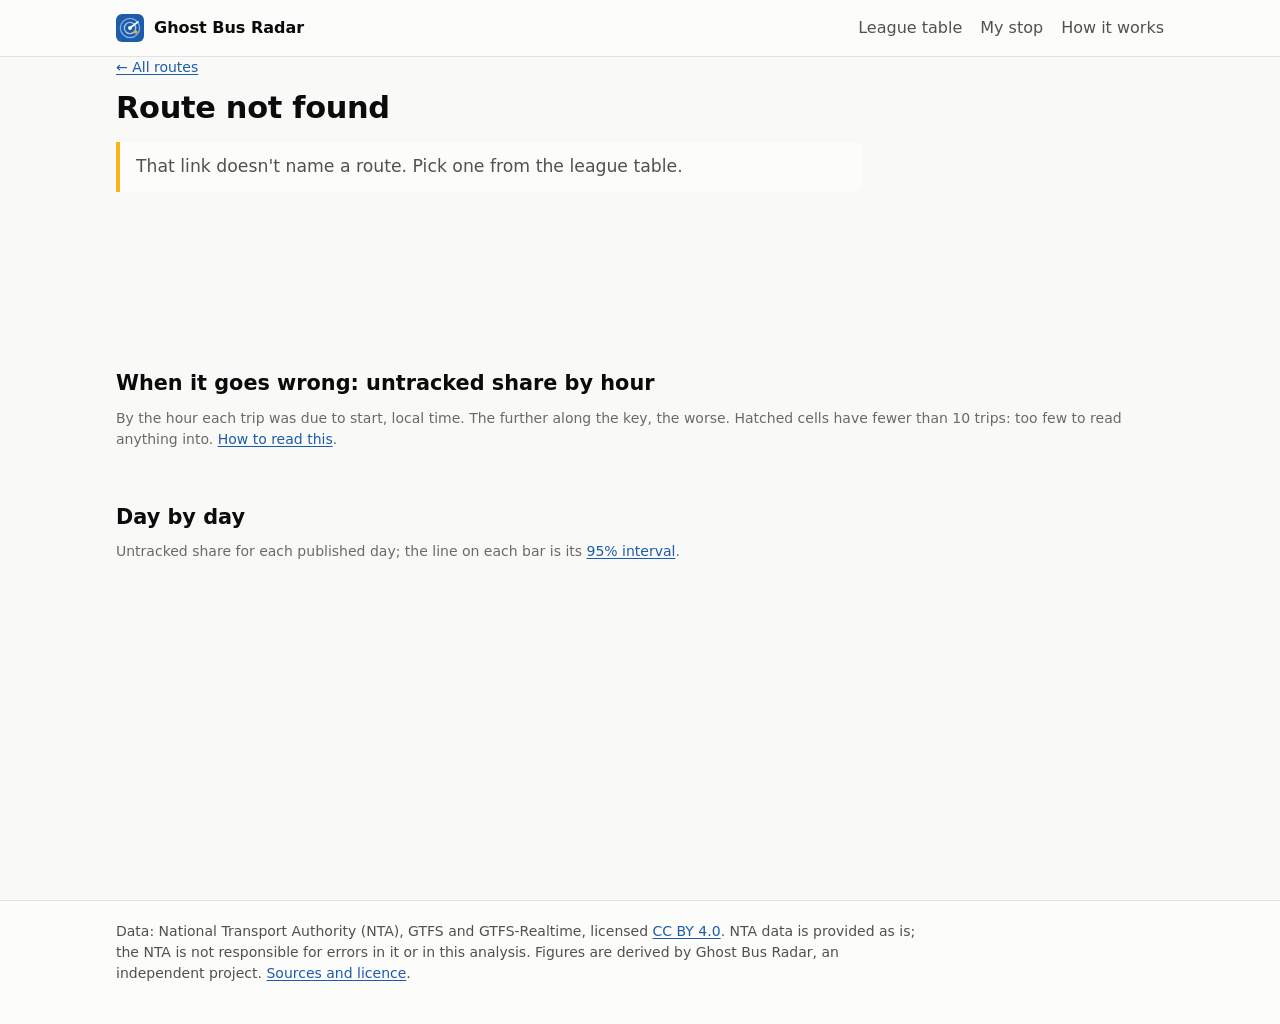
<file: web/route.html>
<!doctype html>
<html lang="en-IE">
<head>
  <meta charset="utf-8">
  <meta name="viewport" content="width=device-width, initial-scale=1">
  <title>Route reliability · Ghost Bus Radar</title>
  <meta name="description" content="How often buses on this route never showed up on the live feed: by day, and by hour and day type, with 95% intervals.">
  <meta name="color-scheme" content="light dark">
  <link rel="icon" href="assets/logo.svg" type="image/svg+xml">
  <link rel="stylesheet" href="assets/site.css">
  <link rel="modulepreload" href="assets/common.js">
  <script type="module" src="assets/route.js"></script>
</head>
<body>
  <a class="skip" href="#main">Skip to content</a>
  <header class="site">
    <div class="wrap">
      <a class="brand" href="./"><img src="assets/logo.svg" alt="" width="28" height="28">Ghost Bus Radar</a>
      <nav class="site" aria-label="Main">
        <ul>
          <li><a href="./">League table</a></li>
          <li><a href="stop.html">My stop</a></li>
          <li><a href="methodology.html">How it works</a></li>
        </ul>
      </nav>
    </div>
  </header>

  <main id="main" class="wrap">
    <p class="small"><a href="./">← All routes</a></p>
    <h1 id="title">Route</h1>
    <p id="sub" class="lede">Loading…</p>
    <div id="tiles" class="tiles"></div>

    <section aria-labelledby="heat-title">
      <h2 id="heat-title">When it goes wrong: untracked share by hour</h2>
      <p class="muted small">By the hour each trip was due to start, local time. The further along the key, the worse.
        Hatched cells have fewer than 10 trips: too few to read anything into. <a href="methodology.html#heatmap">How to read this</a>.</p>
      <div id="heat" class="table-scroll"></div>
    </section>

    <section aria-labelledby="daily-title">
      <h2 id="daily-title">Day by day</h2>
      <p class="muted small">Untracked share for each published day; the line on each bar is its
        <a href="methodology.html#interval">95% interval</a>.</p>
      <div id="daily"></div>
    </section>
  </main>

  <footer class="site">
    <div class="wrap">
      <p>Data: National Transport Authority (NTA), GTFS and GTFS-Realtime, licensed
        <a href="https://creativecommons.org/licenses/by/4.0/">CC BY 4.0</a>. NTA data is provided as is;
        the NTA is not responsible for errors in it or in this analysis. Figures are derived by Ghost Bus
        Radar, an independent project. <a href="methodology.html#attribution">Sources and licence</a>.</p>
    </div>
  </footer>
</body>
</html>
</file>
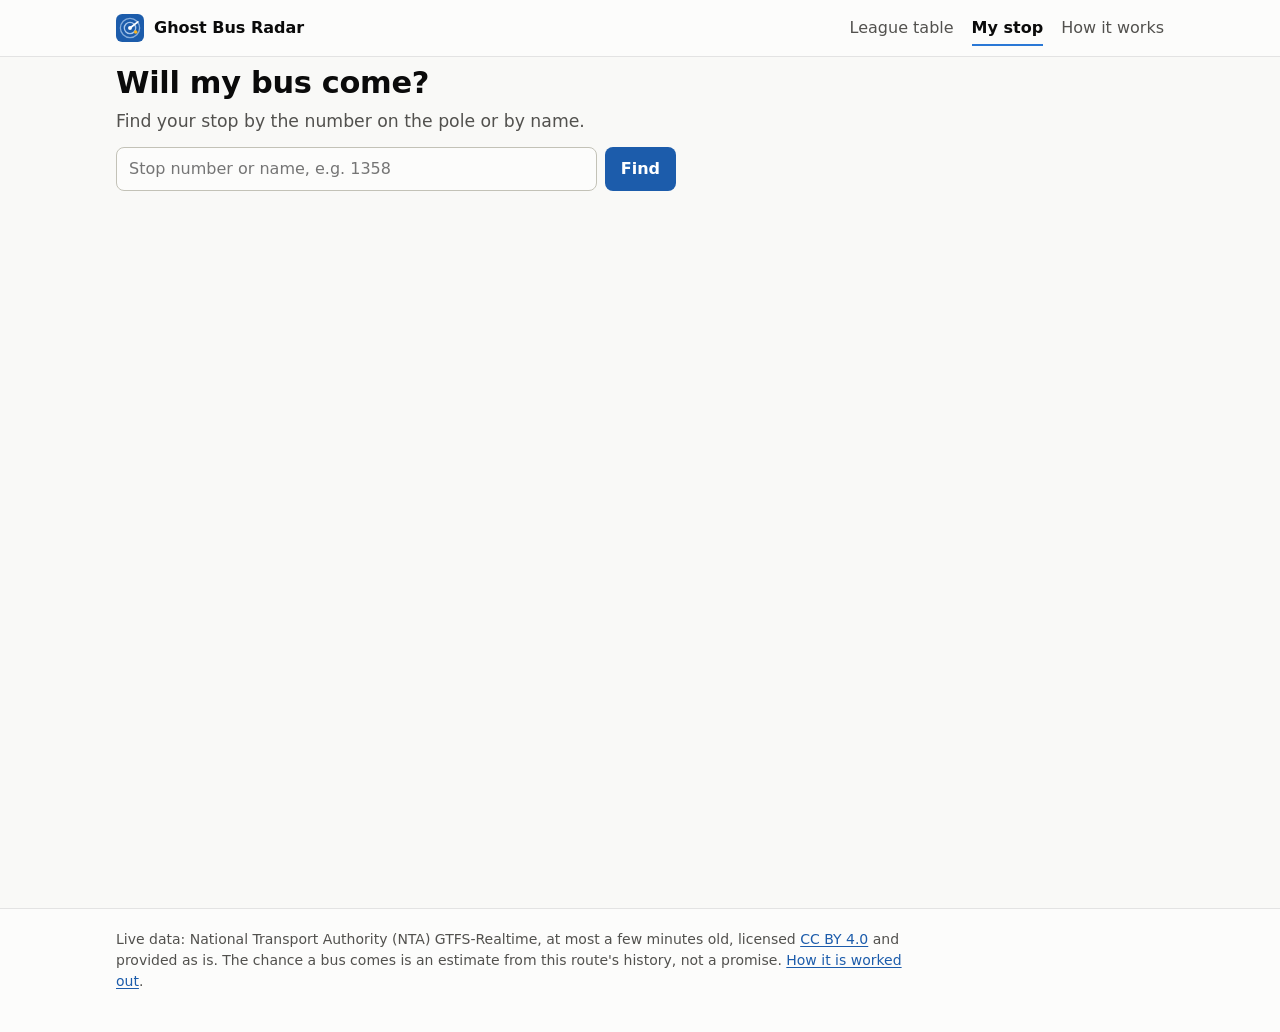
<file: web/stop.html>
<!doctype html>
<html lang="en-IE">
<head>
  <meta charset="utf-8">
  <meta name="viewport" content="width=device-width, initial-scale=1">
  <title>My stop · Ghost Bus Radar</title>
  <meta name="description" content="Live departures at your bus stop, with each bus's live status and the chance it really comes.">
  <meta name="color-scheme" content="light dark">
  <link rel="icon" href="assets/logo.svg" type="image/svg+xml">
  <link rel="stylesheet" href="assets/site.css">
  <link rel="modulepreload" href="assets/common.js">
  <script type="module" src="assets/stop.js"></script>
</head>
<body>
  <a class="skip" href="#main">Skip to content</a>
  <header class="site">
    <div class="wrap">
      <a class="brand" href="./"><img src="assets/logo.svg" alt="" width="28" height="28">Ghost Bus Radar</a>
      <nav class="site" aria-label="Main">
        <ul>
          <li><a href="./">League table</a></li>
          <li><a href="stop.html" aria-current="page">My stop</a></li>
          <li><a href="methodology.html">How it works</a></li>
        </ul>
      </nav>
    </div>
  </header>

  <main id="main" class="wrap">
    <h1 id="title">Will my bus come?</h1>
    <p class="lede">Find your stop by the number on the pole or by name.</p>
    <form class="search" id="search" role="search">
      <label class="skip" for="q">Stop number or name</label>
      <input id="q" name="q" type="search" placeholder="Stop number or name, e.g. 1358" autocomplete="off" maxlength="60">
      <button type="submit">Find</button>
    </form>
    <div id="results" aria-live="polite"></div>
    <section id="stop" aria-live="polite"></section>
  </main>

  <footer class="site">
    <div class="wrap">
      <p>Live data: National Transport Authority (NTA) GTFS-Realtime, at most a few minutes old, licensed
        <a href="https://creativecommons.org/licenses/by/4.0/">CC BY 4.0</a> and provided as is. The chance
        a bus comes is an estimate from this route's history, not a promise.
        <a href="methodology.html#probability">How it is worked out</a>.</p>
    </div>
  </footer>
</body>
</html>
</file>
<file: web/assets/site.css>
/* Ghost Bus Radar: one stylesheet, light and dark. Colours are roles, defined once per theme.
   Chart colours follow the dataviz reference palette: one-hue blue ramp for magnitude, reserved
   status colours that always come with an icon and a label. */

:root {
  color-scheme: light;
  --page: #f9f9f7;
  --surface: #fcfcfb;
  --ink: #0b0b0b;
  --ink-2: #52514e;
  --muted: #6b6a65;
  --grid: #e1e0d9;
  --axis: #c3c2b7;
  --border: rgba(11, 11, 11, 0.1);
  --link: #1c5cab;
  --accent: #2a78d6;
  --btn: #1c5cab; /* white text on it: 6.6:1 */
  --focus: #2a78d6;
  --good: #0ca30c;
  --good-text: #006300;
  --warning: #fab219;
  --critical: #d03b3b;
  --critical-text: #b02a2a;
  --bar: #2a78d6;
  --whisker: #0d366b;
  --hatch: #c3c2b7;
  /* sequential ramp, low -> high */
  --s1: #cde2fb; --s2: #9ec5f4; --s3: #6da7ec; --s4: #3987e5;
  --s5: #256abf; --s6: #1c5cab; --s7: #184f95; --s8: #0d366b;
}

@media (prefers-color-scheme: dark) {
  :root:where(:not([data-theme="light"])) {
    color-scheme: dark;
    --page: #0d0d0d;
    --surface: #1a1a19;
    --ink: #f0efec;
    --ink-2: #c3c2b7;
    --muted: #a3a29b;
    --grid: #2c2c2a;
    --axis: #383835;
    --border: rgba(255, 255, 255, 0.1);
    --link: #86b6ef;
    --accent: #3987e5;
    --btn: #256abf; /* white text on it: 5.3:1 */
    --focus: #86b6ef;
    --good-text: #0ca30c;
    --critical-text: #e66767;
    --bar: #3987e5;
    --whisker: #cde2fb;
    --hatch: #4a4a46;
    /* on a dark surface, "near zero" recedes into the dark */
    --s1: #104281; --s2: #184f95; --s3: #1c5cab; --s4: #256abf;
    --s5: #3987e5; --s6: #6da7ec; --s7: #9ec5f4; --s8: #cde2fb;
  }
}

:root[data-theme="dark"] {
  color-scheme: dark;
  --page: #0d0d0d; --surface: #1a1a19; --ink: #f0efec; --ink-2: #c3c2b7; --muted: #a3a29b;
  --grid: #2c2c2a; --axis: #383835; --border: rgba(255, 255, 255, 0.1); --link: #86b6ef;
  --accent: #3987e5; --btn: #256abf; --focus: #86b6ef; --good-text: #0ca30c; --critical-text: #e66767;
  --bar: #3987e5; --whisker: #cde2fb; --hatch: #4a4a46;
  --s1: #104281; --s2: #184f95; --s3: #1c5cab; --s4: #256abf;
  --s5: #3987e5; --s6: #6da7ec; --s7: #9ec5f4; --s8: #cde2fb;
}

* { box-sizing: border-box; }

html { -webkit-text-size-adjust: 100%; }

body {
  margin: 0;
  background: var(--page);
  color: var(--ink);
  font: 16px/1.5 system-ui, -apple-system, "Segoe UI", sans-serif;
}

a { color: var(--link); text-underline-offset: 2px; }
a:hover { text-decoration-thickness: 2px; }
:focus-visible { outline: 3px solid var(--focus); outline-offset: 2px; border-radius: 2px; }

.skip { position: absolute; left: -999px; top: 0; }
.skip:focus { left: 16px; top: 8px; background: var(--surface); padding: 8px 12px; z-index: 10; }

.wrap { max-width: 1080px; margin: 0 auto; padding: 0 16px; }

header.site {
  border-bottom: 1px solid var(--border);
  background: var(--surface);
}
header.site .wrap {
  display: flex; align-items: center; justify-content: space-between; gap: 16px;
  min-height: 56px; flex-wrap: wrap;
}
.brand { display: flex; align-items: center; gap: 10px; font-weight: 700; color: var(--ink); text-decoration: none; }
.brand img { width: 28px; height: 28px; }
nav.site ul { display: flex; gap: 4px 18px; list-style: none; margin: 0; padding: 0; flex-wrap: wrap; }
nav.site a { color: var(--ink-2); text-decoration: none; padding: 6px 0; display: inline-block; }
nav.site a[aria-current="page"] { color: var(--ink); font-weight: 600; box-shadow: inset 0 -2px var(--accent); }

/* At least a screen tall: content that arrives after load (the board, charts) grows main
   without pulling the footer into view, so nothing visible shifts. */
main { padding: 24px 0 48px; min-height: calc(100vh - 57px); }
h1 { font-size: 1.9rem; line-height: 1.2; margin: 8px 0 8px; letter-spacing: -0.01em; }
h2 { font-size: 1.3rem; margin: 40px 0 8px; }
h3 { font-size: 1.05rem; margin: 24px 0 6px; }
p { margin: 0 0 12px; }
.lede { color: var(--ink-2); font-size: 1.08rem; max-width: 68ch; }
.muted { color: var(--muted); }
.small { font-size: 0.875rem; }

.card {
  background: var(--surface);
  border: 1px solid var(--border);
  border-radius: 10px;
  padding: 16px 18px;
}

/* --- hero number --- */
.hero { display: grid; gap: 16px; grid-template-columns: minmax(0, 1fr); margin-top: 20px; }
@media (min-width: 760px) { .hero { grid-template-columns: 1.3fr 1fr; } }
#headline { min-height: 200px; }
#league { min-height: 360px; }
#tiles { min-height: 120px; }
.hero-figure { font-size: 3.4rem; font-weight: 700; line-height: 1; letter-spacing: -0.02em; }
.hero-figure small { font-size: 1rem; font-weight: 500; color: var(--ink-2); letter-spacing: 0; }

/* --- stat tiles --- */
.tiles { display: grid; gap: 12px; grid-template-columns: repeat(auto-fit, minmax(160px, 1fr)); margin-top: 12px; }
.tile .label { color: var(--ink-2); font-size: 0.875rem; }
.tile .value { font-size: 1.6rem; font-weight: 700; }
.tile .ci { color: var(--muted); font-size: 0.8rem; }

/* --- status (always icon + label) --- */
.status { display: inline-flex; align-items: center; gap: 6px; font-size: 0.875rem; white-space: nowrap; }
.status::before {
  content: ""; width: 16px; height: 16px; border-radius: 50%; flex: none;
  background: var(--muted) center / 10px no-repeat;
}
.status.ok::before { background-color: var(--good); background-image: url("check.svg"); }
.status.warn::before { background-color: var(--warning); background-image: url("bang.svg"); }
.status.fail::before { background-color: var(--critical); background-image: url("cross.svg"); }

/* --- tables --- */
.table-scroll { overflow-x: auto; -webkit-overflow-scrolling: touch; }
table { border-collapse: collapse; width: 100%; font-variant-numeric: tabular-nums; }
th, td { text-align: left; padding: 8px 10px; border-bottom: 1px solid var(--grid); vertical-align: top; }
th { font-weight: 600; color: var(--ink-2); font-size: 0.875rem; white-space: nowrap; }
td.num, th.num { text-align: right; }
tbody tr:hover { background: color-mix(in srgb, var(--accent) 6%, transparent); }
caption { text-align: left; color: var(--muted); font-size: 0.875rem; padding-bottom: 6px; }

/* --- buttons and inputs --- */
.seg { display: inline-flex; border: 1px solid var(--border); border-radius: 8px; overflow: hidden; }
.seg button {
  border: 0; background: transparent; color: var(--ink-2); padding: 6px 14px; font: inherit; cursor: pointer;
  min-height: 36px;
}
.seg button[aria-pressed="true"] { background: var(--btn); color: #fff; }
button.link { border: 0; background: none; color: var(--link); padding: 4px 0; font: inherit; cursor: pointer; text-decoration: underline; }
.search { display: flex; gap: 8px; flex-wrap: wrap; max-width: 560px; }
.search input {
  flex: 1 1 240px; min-height: 44px; padding: 8px 12px; font: inherit; color: var(--ink);
  background: var(--surface); border: 1px solid var(--axis); border-radius: 8px;
}
.search button {
  min-height: 44px; padding: 8px 16px; font: inherit; font-weight: 600; color: #fff;
  background: var(--btn); border: 0; border-radius: 8px; cursor: pointer;
}
ul.results { list-style: none; padding: 0; margin: 12px 0 0; max-width: 640px; }
ul.results li a { display: block; padding: 10px 12px; border-bottom: 1px solid var(--grid); text-decoration: none; }
ul.results li a:hover { background: var(--surface); }
ul.results .code { color: var(--muted); font-variant-numeric: tabular-nums; margin-right: 8px; }

/* --- empty / notice --- */
.notice { border-left: 4px solid var(--accent); background: var(--surface); padding: 12px 16px; border-radius: 0 8px 8px 0; margin: 16px 0; max-width: 80ch; }
.notice.warn { border-left-color: var(--warning); }

/* --- heatmap --- */
.heat { display: grid; grid-template-columns: 76px repeat(24, minmax(14px, 1fr)); gap: 2px; min-width: 520px; }
.heat .rowlabel { font-size: 0.8rem; color: var(--ink-2); align-self: center; }
.heat .hour { font-size: 0.7rem; color: var(--muted); text-align: center; }
.heat .cell { aspect-ratio: 1 / 1.15; border-radius: 3px; background: var(--grid); border: 0; padding: 0; cursor: default; }
.heat .cell.none { background: transparent; box-shadow: inset 0 0 0 1px var(--grid); }
.heat .cell.thin { background-image: repeating-linear-gradient(45deg, var(--hatch) 0 2px, transparent 2px 6px); }
.heat .s1 { background-color: var(--s1); } .heat .s2 { background-color: var(--s2); }
.heat .s3 { background-color: var(--s3); } .heat .s4 { background-color: var(--s4); }
.heat .s5 { background-color: var(--s5); } .heat .s6 { background-color: var(--s6); }
.heat .s7 { background-color: var(--s7); } .heat .s8 { background-color: var(--s8); }
.legend { display: flex; flex-wrap: wrap; gap: 4px 14px; align-items: center; margin-top: 10px; font-size: 0.8rem; color: var(--ink-2); }
.legend .ramp { display: inline-flex; gap: 2px; }
.legend .ramp span { width: 22px; height: 12px; border-radius: 2px; }
.legend .ramp .s1 { background: var(--s1); } .legend .ramp .s2 { background: var(--s2); }
.legend .ramp .s3 { background: var(--s3); } .legend .ramp .s4 { background: var(--s4); }
.legend .ramp .s5 { background: var(--s5); } .legend .ramp .s6 { background: var(--s6); }
.legend .ramp .s7 { background: var(--s7); } .legend .ramp .s8 { background: var(--s8); }
.legend .sw { display: inline-block; width: 14px; height: 12px; border-radius: 2px; vertical-align: -1px; margin-right: 4px; }
.legend .sw.thin { background: repeating-linear-gradient(45deg, var(--hatch) 0 2px, transparent 2px 6px); box-shadow: inset 0 0 0 1px var(--grid); }
.legend .sw.none { box-shadow: inset 0 0 0 1px var(--grid); }

/* --- bar chart (svg) --- */
.chart { width: 100%; height: auto; display: block; overflow: visible; }
.chart .gridline { stroke: var(--grid); stroke-width: 1; }
.chart .baseline { stroke: var(--axis); stroke-width: 1; }
.chart .tick { fill: var(--muted); font-size: 11px; }
.chart .bar { fill: var(--bar); }
.chart .whisker { stroke: var(--whisker); stroke-width: 1.5; }
.chart .hit { fill: transparent; cursor: default; }
.chart .hit:hover + .bar, .chart .hit:focus + .bar { fill: var(--whisker); }
.chart .diagonal { stroke: var(--axis); stroke-width: 1.5; stroke-dasharray: 5 4; }
.chart .dot { fill: var(--bar); stroke: var(--surface); stroke-width: 2; cursor: default; }
.chart .dot:hover, .chart .dot:focus { fill: var(--whisker); }
.reliability-figure { margin: 12px 0; max-width: 420px; }
.accuracy-figure { margin: 12px 0; }
.chart .range { stroke-width: 3; stroke-linecap: round; }
.series-realtime .dot { fill: var(--bar); }
.series-realtime .range { stroke: var(--bar); opacity: 0.45; }
.series-timetable .dot { fill: var(--muted); }
.series-timetable .range { stroke: var(--muted); opacity: 0.45; }
.legend .sw.realtime { background: var(--bar); border-radius: 50%; width: 11px; height: 11px; }
.legend .sw.timetable { background: var(--muted); border-radius: 50%; width: 11px; height: 11px; }
#accuracy { min-height: 320px; }

/* --- tooltip --- */
.tip {
  position: fixed; z-index: 20; pointer-events: none; max-width: 260px;
  background: var(--surface); color: var(--ink); border: 1px solid var(--border);
  box-shadow: 0 6px 20px rgba(0, 0, 0, 0.18); border-radius: 8px; padding: 8px 10px; font-size: 0.85rem;
}
.tip[hidden] { display: none; }
.tip b { display: block; margin-bottom: 2px; }

/* --- departures board --- */
ol.board { list-style: none; padding: 0; margin: 12px 0 0; }
ol.board li {
  display: grid; grid-template-columns: 64px minmax(0, 1fr) auto; gap: 4px 12px; align-items: center;
  padding: 12px 0; border-bottom: 1px solid var(--grid);
}
.route-pill {
  display: inline-block; min-width: 52px; text-align: center; font-weight: 700; padding: 4px 6px;
  border-radius: 6px; background: var(--btn); color: #fff; font-variant-numeric: tabular-nums;
}
.when { text-align: right; font-variant-numeric: tabular-nums; }
.when .big { font-size: 1.3rem; font-weight: 700; display: block; line-height: 1.1; }
.dest { min-width: 0; }
.dest .head { font-weight: 600; overflow-wrap: anywhere; }
.dest .meta { font-size: 0.85rem; color: var(--ink-2); display: flex; flex-wrap: wrap; gap: 2px 12px; align-items: center; }
.live { display: inline-flex; align-items: center; gap: 6px; font-size: 0.85rem; }
.live::before { content: ""; width: 9px; height: 9px; border-radius: 50%; background: var(--muted); flex: none; }
.live.tracked::before { background: var(--good); }
.live.assigned::before { background: var(--warning); }
.live.cancelled::before, .live.skips_stop::before { background: var(--critical); }
.live.cancelled, .live.skips_stop { color: var(--critical-text); font-weight: 600; }
.prob { display: inline-flex; align-items: center; gap: 6px; }
.prob .meter { width: 56px; height: 6px; border-radius: 3px; background: var(--grid); overflow: hidden; }
.prob .meter span { display: block; height: 100%; width: var(--p, 0%); background: var(--bar); border-radius: 3px; }

details { margin-top: 12px; }
summary { cursor: pointer; color: var(--link); }

/* --- methodology --- */
.prose { max-width: 72ch; }
.prose dt { font-weight: 700; margin-top: 14px; }
.prose dd { margin: 2px 0 0 0; }
.prose :target { scroll-margin-top: 16px; background: color-mix(in srgb, var(--accent) 12%, transparent); border-radius: 4px; }
code { font-family: ui-monospace, "Cascadia Mono", Consolas, monospace; font-size: 0.9em; }

footer.site { border-top: 1px solid var(--border); background: var(--surface); color: var(--ink-2); font-size: 0.875rem; }
footer.site .wrap { padding-top: 20px; padding-bottom: 28px; }
footer.site p { max-width: 90ch; }

@media (forced-colors: active) {
  .heat .cell { forced-color-adjust: none; }
  .status::before, .live::before { border: 1px solid CanvasText; }
}

@media (prefers-reduced-motion: reduce) { * { scroll-behavior: auto !important; } }
</file>
